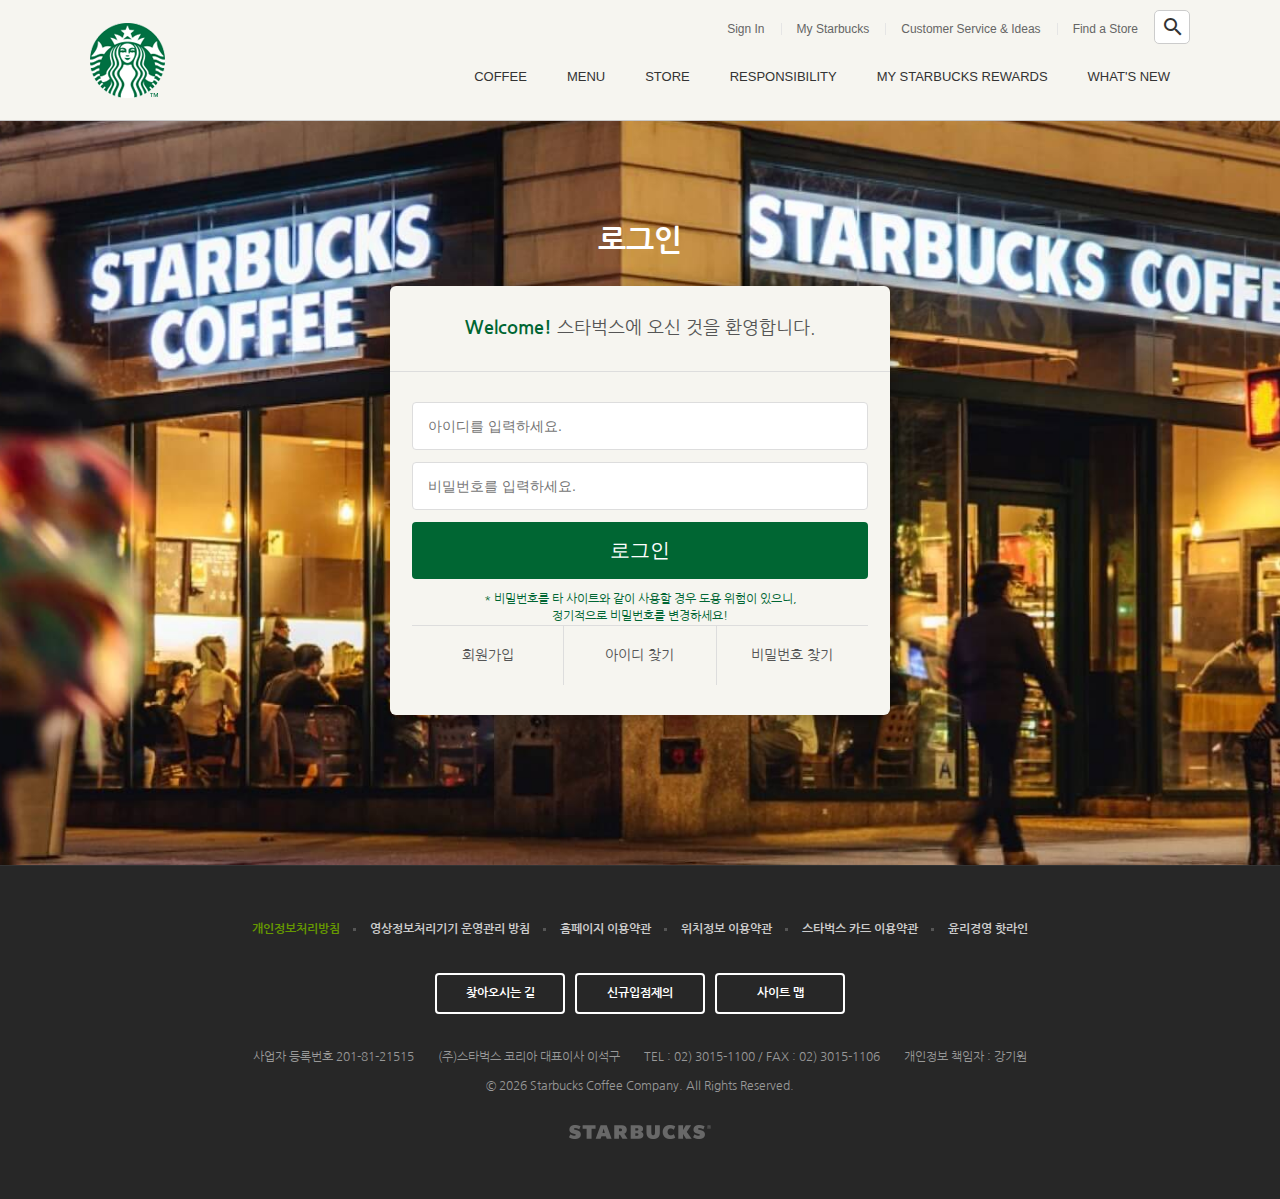
<file: signin/index.html>
<!DOCTYPE html>
<html lang="ko">
<head>
    <meta charset="UTF-8">
    <meta http-equiv="X-UA-Compatible" content="IE=edge">
    <meta name="viewport" content="width=device-width, initial-scale=1.0">
    <title>Starbucks Coffee Korea</title>

    <meta property="og:type" content="website" />
    <meta property="og:site_name" content="Starbucks" />
    <meta property="og:title" content="Starbucks Coffee Korea" />
    <meta property="og:description" content="스타벅스는 세계에서 가장 큰 다국적 커피 전문점으로, 64개국에서 총 23,187개의 매점을 운영하고 있습니다." />
    <meta property="og:image" content="../images/starbucks_seo.jpg" />
    <meta property="og:url" content="https://starbucks.co.kr" />

    <meta property="twitter:card" content="summary" />
    <meta property="twitter:site" content="Starbucks" />
    <meta property="twitter:title" content="Starbucks Coffee Korea" />
    <meta property="twitter:description" content="스타벅스는 세계에서 가장 큰 다국적 커피 전문점으로, 64개국에서 총 23,187개의 매점을 운영하고 있습니다." />
    <meta property="twitter:image" content="../images/starbucks_seo.jpg" />
    <meta property="twitter:url" content="https://starbucks.co.kr" />

    <link rel="icon" href="../favicon.png">
    <link rel="stylesheet" href="../reset.css">
    <link rel="preconnect" href="https://fonts.googleapis.com">
    <link rel="preconnect" href="https://fonts.gstatic.com" crossorigin>
    <link href="https://fonts.googleapis.com/css2?family=Nanum+Gothic:wght@400;700&display=swap" rel="stylesheet">
    <link rel="stylesheet" href="https://fonts.googleapis.com/icon?family=Material+Icons" />
    
    <link rel="stylesheet" href="../css/common.css">
    <link rel="stylesheet" href="../css/signin.css">

    <script defer src="../js/common.js"></script>
</head>
<body>
    <!--Header-->
    <header>
        <div class="inner">

            <a href="/" class="logo">
                <img src="../images/starbucks_logo.png" alt="STARBUCKS" />
            </a>
            <div class="sub-menu">
                <ul class="menu">
                    <li>
                        <a href="/signin">Sign In</a>
                    </li>
                    <li>
                        <a href="javascript:void(0)">My Starbucks</a>
                    </li>
                    <li>
                        <a href="javascript:void(0)">Customer Service & Ideas</a>
                    </li>
                    <li>
                        <a href="javascript:void(0)">Find a Store</a>
                    </li>
                </ul>
                <div class="search">
                    <input type="text">
                    <div class="material-icons">search</div>
                </div>
            </div>
            <ul class="main-menu">
                <li class="item">
                    <div class="item__name">COFFEE</div>
                    <div class="item__contents">
                        <div class="contents__menu">
                            <ul class="inner">
                                <li>
                                    <h4>커피</h4>
                                    <ul>
                                        <li>스타벅스 원두</li>
                                        <li>스타벅스 비아</li>
                                        <li>스타벅스 오리가미</li>
                                    </ul>
                                </li>
                                <li>
                                    <h4>에스프레소 음료</h4>
                                    <ul>
                                        <li>도피오</li>
                                        <li>에스프레소 마키아또</li>
                                        <li>아메리카노</li>
                                        <li>마키아또</li>
                                        <li>카푸치노</li>
                                        <li>라떼</li>
                                        <li>모카</li>
                                        <li>리스트레또 비안코</li>
                                    </ul>
                                </li>
                                <li>
                                    <h4>커피 이야기</h4>
                                    <ul>
                                        <li>스타벅스 로스트 스팩트럼</li>
                                        <li>최상의 아라비카 원두</li>
                                        <li>한 잔의 커피가 완성되기까지</li>
                                        <li>클로버® 커피 추출 시스템</li>
                                    </ul>
                                </li>
                                <li>
                                    <h4>최상의 커피를 즐기는 법</h4>
                                    <ul>
                                        <li>커피 프레스</li>
                                        <li>푸어 오버</li>
                                        <li>아이스 푸어 오버</li>
                                        <li>커피 메이커</li>
                                        <li>리저브를 매장에서 다양하게 즐기는 법</li>
                                    </ul>
                                </li>
                            </ul>
                        </div>
                        <div class="contents__texture">
                            <div class="inner">
                                <h4>나와 어울리는 커피 찾기</h4>
                                <p>스타벅스가 여러분에게 어울리는 커피를 찾아드립니다.</p>
                                <h4>최상의 커피를 즐기는 법</h4>
                                <p>여러가지 방법을 통해 다양한 풍미의 커피를 즐겨보세요.</p>
                            </div>
                        </div>
                    </div>
                </li>
                <li class="item">
                    <div class="item__name">MENU</div>
                    <div class="item__contents">
                        <div class="contents__menu">
                             <ul class="inner">
                                <li>
                                    <h4>음료</h4>
                                    <ul>
                                        <li>콜드 브루</li>
                                        <li>브루드 커피</li>
                                        <li>에스프레소</li>
                                        <li>프라푸치노</li>
                                        <li>블렌디드 음료</li>
                                        <li>스타벅스 피지오</li>
                                        <li>티(티바나)</li>
                                        <li>기타 제조 음료</li>
                                        <li>스타벅스 주스(병음료)</li>
                                    </ul>
                                </li>
                                <li>
                                    <h4>푸드</h4>
                                    <ul>
                                        <li>베이커리</li>
                                        <li>케익</li>
                                        <li>샌드위치 & 샐러드</li>
                                        <li>따뜻한 푸드</li>
                                        <li>과일 & 요거트</li>
                                        <li>스낵 & 미니 디저트</li>
                                        <li>아이스크림</li>
                                    </ul>
                                </li>
                                <li>
                                    <h4>상품</h4>
                                    <ul>
                                        <li>머그</li>
                                        <li>글라스</li>
                                        <li>플라스틱 텀블러</li>
                                        <li>스테인리스 텀블러</li>
                                        <li>보온병</li>
                                        <li>액세서리</li>
                                        <li>커피 용품</li>
                                        <li>패키지 티(티바나)</li>
                                    </ul>
                                </li>
                                <li>
                                    <h4>카드</h4>
                                    <ul>
                                        <li>실물카드</li>
                                        <li>e-Gift 카드</li>
                                    </ul>
                                </li>
                                <li>
                                    <h4>메뉴 이야기</h4>
                                    <ul>
                                        <li>콜드 브루</li>
                                        <li>스타벅스 티바나</li>
                                    </ul>
                                </li>
                            </ul>
                        </div>
                        <div class="contents__texture">
                            <div class="inner">
                                <h4 class="new">스타벅스 티바나</h4>
                                <p>다양한 찻잎과 향신료 등 개성있는 재료로 새로운 맛과 향의 티를 선보입니다.</p>
                            </div>
                        </div>
                    </div>
                </li>
                <li class="item">
                    <div class="item__name">STORE</div>
                    <div class="item__contents">
                        <div class="contents__menu">
                            <ul class="inner">
                                <li>
                                    <h4>매장 찾기</h4>
                                    <ul>
                                        <li>퀵 검색</li>
                                        <li>지역 검색</li>
                                        <li>My 매장</li>
                                    </ul>
                                </li>
                                <li>
                                    <h4>매장 이야기</h4>
                                    <ul>
                                        <li>청담스타</li>
                                        <li>티바나 인스파이어드 매장</li>
                                        <li>파미에파크</li>
                                    </ul>
                                </li>
                            </ul>
                        </div>
                        <div class="contents__texture">
                            <div class="inner">
                                <h4>매장 찾기</h4>
                                <p>보다 빠르게 매장을 찾아보세요.</p>
                                <h4 class="new">청담스타</h4>
                                <p>스타벅스 1,000호점인 청담스타점을 만나보세요.</p>
                            </div>
                        </div>
                    </div>
                </li>
                <li class="item">
                    <div class="item__name">RESPONSIBILITY</div>
                    <div class="item__contents">
                        <div class="contents__menu">
                            <ul class="inner">
                                <li>
                                    <h4>지역 사회 참여 활동</h4>
                                    <ul>
                                        <li>회망배달 캠페인</li>
                                        <li>재능기부 카페 소식</li>
                                        <li>커뮤니티 스토어</li>
                                        <li>청년인재 양성</li>
                                        <li>우리 농산물 사랑 캠페인</li>
                                        <li>우리 문화 지키기</li>
                                    </ul>
                                </li>
                                <li>
                                    <h4>환경보호 활동</h4>
                                    <ul>
                                        <li>환경 발자국 줄이기</li>
                                        <li>일회용 컵 없는 매장</li>
                                        <li>커피 원두 재활용</li>
                                    </ul>
                                </li>
                                <li>
                                    <h4>윤리 구매</h4>
                                    <ul>
                                        <li>윤리적 원두 구매</li>
                                        <li>공정무역 인증</li>
                                        <li>커피 농가 지원 활동</li>
                                    </ul>
                                </li>
                                <li>
                                    <h4>글로벌 사회 공헌</h4>
                                    <ul>
                                        <li>윤리경영 보고서</li>
                                        <li>스타벅스 재단</li>
                                        <li>지구촌 봉사의 달</li>
                                    </ul>
                                </li>
                            </ul>
                        </div>
                        <div class="contents__texture">
                            <div class="inner">
                                <h4>커피원두 재활용</h4>
                                <p>스타벅스 커피 원두를 재활용 해보세요.</p>
                            </div>
                        </div>
                    </div>
                </li>
                <li class="item">
                    <div class="item__name">MY STARBUCKS REWARDS</div>
                    <div class="item__contents">
                        <div class="contents__menu">
                            <ul class="inner">
                                <li>
                                    <h4>마이 스타벅스 리워드</h4>
                                    <ul>
                                        <li>마이 스타벅스 리워드 소개</li>
                                        <li>등급 및 혜택</li>
                                        <li>스타벅스 별</li>
                                        <li>자주하는 질문</li>
                                    </ul>
                                </li>
                                <li>
                                    <h4>스타벅스 카드</h4>
                                    <ul>
                                        <li>스타벅스 카드 소개</li>
                                        <li>스타벅스 카드 갤러리</li>
                                        <li>등록 및 조회</li>
                                        <li>충전 및 이용안내</li>
                                        <li>분실신고/환불신청</li>
                                        <li>자주하는 질문</li>
                                    </ul>
                                </li>
                                <li>
                                    <h4>스타벅스 카드 e-Gift</h4>
                                    <ul>
                                        <li>스타벅스 카드 e-Gift 소개</li>
                                        <li>이용안내</li>
                                        <li>선물하기</li>
                                        <li>자주하는 질문</li>
                                    </ul>
                                </li>
                            </ul>
                        </div>
                        <div class="contents__texture">
                            <div class="inner">
                                <h4>스타벅스 카드 등록하기</h4>
                                <p>카드 등록 후 리워드 서비스를 누리고 사용내역도 조회해보세요.</p>
                            </div>
                        </div>
                    </div>
                </li>
                <li class="item">
                    <div class="item__name">WHAT'S NEW</div>
                    <div class="item__contents">
                        <div class="contents__menu">
                            <ul class="inner">
                                <li>
                                    <h4>프로모션 & 이벤트</h4>
                                    <ul>
                                        <li>전체</li>
                                        <li>스타벅스 카드</li>
                                        <li>마이 스타벅스 리워드</li>
                                        <li>온라인</li>
                                        <li>2017 스타벅스 플래너</li>
                                    </ul>
                                </li>
                                <li>
                                    <h4>새소식</h4>
                                    <ul>
                                        <li>전체</li>
                                        <li>상품 출시</li>
                                        <li>스타벅스의 문화</li>
                                        <li>스타벅스 사회공헌</li>
                                        <li>스타벅스 카드출시</li>
                                    </ul>
                                </li>
                                <li>
                                    <h4>매장별 이벤트</h4>
                                    <ul>
                                        <li>일반 매장</li>
                                        <li>신규 매장</li>
                                    </ul>
                                </li>
                            </ul>
                        </div>
                        <div class="contents__texture">
                            <div class="inner">
                                <h4>매장별 이벤트</h4>
                                <p>스타벅스의 매장 이벤트 정보를 확인 하실 수 있습니다.</p>
                                <h4>소셜 스타벅스</h4>
                                <p>다양한 스타벅스 SNS 채널을 통해 스타벅스를 만나보세요!</p>
                            </div>
                        </div>
                    </div>
                </li>
            </ul>
        </div>
    </header>

    <section class="signin">
        <h1>로그인</h1>
        <div class="signin__card">
            <h2>
                <strong>Welcome!</strong> 스타벅스에 오신 것을 환영합니다.
            </h2>
            <form>
                <input type="text" placeholder="아이디를 입력하세요.">
                <input type="text" placeholder="비밀번호를 입력하세요.">
                <input type="submit" value="로그인">
                <p>
                    * 비밀번호를 타 사이트와 같이 사용할 경우 도용 위험이 있으니,<br/>
                    정기적으로 비밀번호를 변경하세요!
                </p>
                <div class="actions">
                    <a href="javascript:void(0)">회원가입</a>
                    <a href="javascript:void(0)">아이디 찾기</a>
                    <a href="javascript:void(0)">비밀번호 찾기</a>
                </div>
            </form>
        </div>
    </section>

    <!-- Footer -->
    <footer>
        <div class="inner">
            <ul class="menu">
                <li><a href="javascript:void(0)" class="green">개인정보처리방침</a></li>
                <li><a href="javascript:void(0)">영상정보처리기기 운영관리 방침</a></li>
                <li><a href="javascript:void(0)">홈페이지 이용약관</a></li>
                <li><a href="javascript:void(0)">위치정보 이용약관</a></li>
                <li><a href="javascript:void(0)">스타벅스 카드 이용약관</a></li>
                <li><a href="javascript:void(0)">윤리경영 핫라인</a></li>
            </ul>
            <div class="btn-group">
                <a href="javascript:void(0)" class="btn btn--white">찾아오시는 길</a>
                <a href="javascript:void(0)" class="btn btn--white">신규입점제의</a>
                <a href="javascript:void(0)" class="btn btn--white">사이트 맵</a>
            </div>
            <div class="info">
                <span>사업자 등록번호 201-81-21515</span>
                <span>(주)스타벅스 코리아 대표이사 이석구</span>
                <span>TEL : 02) 3015-1100 / FAX : 02) 3015-1106</span>
                <span>개인정보 책임자 : 강기원</span>
            </div>
            <p class="copyright">
                &copy; <span class="this-year"></span> Starbucks Coffee Company. All Rights Reserved.
            </p>
            <img src="../images/starbucks_logo_only_text.png" alt="" class="logo">
        </div>
    </footer>

</body>
</html>
</file>
<file: css/common.css>
/* COMMON */
body {
    color: #333;
    font-size: 16px;
    font-weight: 400;
    line-height: 1.4;
    font-family: 'Nanum Gothic', sans-serif;
}
img {
    display: block;
}
a {
    text-decoration: none;  
}
.inner {
    width: 1100px;
    margin: 0 auto;
    position: relative;
}
.btn {
    width: 130px;
    padding: 10px;
    border: 2px solid #333;
    border-radius: 4px;
    color: #333;
    font-size: 16px;
    font-weight: 700;
    text-align: center;
    cursor: pointer;
    box-sizing: border-box;
    display: block;
    transition: .4s;
}
.btn:hover {
    background-color: #333;
    color: #fff;
}
.btn.btn--reverse {
    background-color: #333;
    color: #fff;
}
.btn.btn--reverse:hover {
    background-color: transparent;
    color: #333;
}
.btn.btn--brown {
    color: #592B18;
    border-color: #592B18;
}
.btn.btn--brown:hover {
    color: #fff;
    background-color: #592B18;
}
.btn.btn--gold {
    color: #D9AA8A;
    border-color: #D9AA8A;
}
.btn.btn--gold:hover {
    color: #fff;
    background-color: #D9AA8A;
}
.btn.btn--white {
    color: #fff;
    border-color: #fff;
}
.btn.btn--gold:hover {
    color: #333;
    background-color: #fff;
}
.back-to-position {
    opacity: 0;
    transition: 1s;
}
.back-to-position.to-right {
    transform: translateX(-150px);
}
.back-to-position.to-left {
    transform: translateX(150px);
}
.show .back-to-position {
    opacity: 1;
    transform: translateX(0);
}
.show .back-to-position.delay-0 {
    transition-delay: 0s;
}
.show .back-to-position.delay-1 {
    transition-delay: .3s;
}
.show .back-to-position.delay-2 {
    transition-delay: .6s;
}
.show .back-to-position.delay-3 {
    transition-delay: .9s;
}
/* HEADER */
header {
    position: fixed;
    top: 0;
    width: 100%;
    background-color: #f6f5f0;
    border-bottom: 1px solid #c8c8c8;
    z-index: 9;
}
header > .inner {
    height: 120px;
}
header .logo {
    height: 75px;
    position: absolute;
    top: 0;
    bottom: 0;
    left: 0;
    margin: auto;
}
header .sub-menu {
    position: absolute;
    display: flex;
    top: 10px;
    right: 0;
}
header .sub-menu ul.menu {
    font-family: Arial, sans-serif;
    display: flex;
}
header .sub-menu ul.menu li {
    position: relative;
}
header .sub-menu ul.menu li::before {
    content: "";
    width: 1px;
    height: 12px;
    background-color: #e5e5e5;
    position: absolute;
    top: 0;
    bottom: 0;
    margin: auto;
}
header .sub-menu ul.menu li:first-child::before {
    display: none;
}
header .sub-menu ul.menu li a {
    font-size: 12px;
    padding: 11px 16px;
    display: block;
    color: #656565;
}
header .sub-menu ul.menu li a:hover {
    color: #000;
}
header .sub-menu .search {
    height: 34px;
    position: relative;
}
header .sub-menu .search input {
    width: 36px;
    height: 34px;
    padding: 4px 10px;
    border: 1px solid #ccc;
    box-sizing: border-box;
    border-radius: 5px;
    outline: none;
    background-color: #fff;
    color: #777;
    font-size: 12px;
    transition: width .4s;
}
header .sub-menu .search input:focus {
    width: 190px;
    border-color: #669900;
}
header .sub-menu .search .material-icons {
    height: 24px;
    position: absolute;
    top: 0;
    bottom: 0;
    right: 5px;
    margin: auto;
    transition: .4s;
}
header .sub-menu .search.focused .material-icons {
    opacity: 0;
}
header .main-menu {
    display: flex;
    position: absolute;
    bottom: 0;
    right: 0;
    z-index: 1;
}
header .main-menu .item .item__name {
    padding: 10px 20px 34px 20px;
    font-family: Arial, sans-serif;
    font-size: 13px;
}
header .main-menu .item:hover .item__name {
    background-color: #2c2a29;
    color: #669900;
    border-radius:  6px 6px 0 0;
}
header .main-menu .item .item__contents {
    width: 100%;
    position: fixed;
    left: 0;
    display: none;
}
header .main-menu .item:hover .item__contents {
    display: block;
}
header .main-menu .item .item__contents .contents__menu {
    background-color: #2c2a29;
}
header .main-menu .item .item__contents .contents__menu > ul {
    display: flex;
    padding: 20px 0;
}
header .main-menu .item .item__contents .contents__menu > ul > li {
    width: 220px;
}
header .main-menu .item .item__contents .contents__menu > ul > li h4 {
    padding: 3px 0 12px 0;
    font-size: 14px;
    color: #fff;
}
header .main-menu .item .item__contents .contents__menu > ul > li ul li {
    padding: 5px 0;
    font-size: 12px;
    color: #999;
    cursor: pointer;
}
header .main-menu .item .item__contents .contents__menu > ul > li ul li:hover {
    color: #669900;
} 
header .main-menu .item .item__contents .contents__texture {
    padding: 26px 0;
    font-size: 12px;
    background-image: url("../images/main_menu_pattern.jpg");
}
header .main-menu .item .item__contents .contents__texture h4 {
    color: #999;
    font-weight: 700;
}
header .main-menu .item .item__contents .contents__texture p {
    color: #669900;
    margin: 4px 0 14px;
}

header .badges {
    position: absolute;
    top: 132px;
    right: 12px;
}
header .badges .badge {
    border-radius: 10px;
    overflow: hidden;
    margin-bottom: 12px;
    box-shadow: 4px 4px 10px rgba(0,0,0,.15);
    cursor: pointer;
}

/* FOOTER */
footer {
    background-color: #272727;
    border-top: 1px solid #333;
}
footer .inner {
    padding: 40px 0 60px 0;
}
footer .menu {
    display: flex;
    justify-content: center;
}
footer .menu li {
    position: relative;
}
footer .menu li::before {
    content: "";
    width: 3px;
    height: 3px;
    background-color: #555;
    position: absolute;
    top: 0;
    bottom: 0;
    right: -1px;
    margin: auto;
}
footer .menu li:last-child::before {
    display: none;
}
footer .menu li a {
    color: #ccc;
    font-size: 12px;
    font-weight: 700;
    padding: 15px;
    display: block;
}
footer .menu li a.green {
    color: #669900;
}
footer .btn-group {
    margin-top: 20px;
    display: flex;
    justify-content: center ;
}  
footer .btn-group .btn {
    font-size: 12px;
    margin-right: 10px;
}
footer .btn-group .btn:last-child {
    margin-right: 0;
}
footer .info {
    margin-top: 30px;
    text-align: center;
}
footer .info span {
    margin-right: 20px;
    color: #999;
    font-size: 12px;   
}
footer .info span:last-child {
    margin-right: 0;
}
footer .copyright {
    color: #999;
    font-size: 12px;
    text-align: center;
    margin-top: 12px;
}
footer .logo {
    margin: 30px auto 0;
}
</file>
<file: css/signin.css>
.signin {
    margin-top: 120px;
    padding: 100px 0 150px;
    background-image: url("../images/signin_bg.jpg");
    background-repeat: no-repeat;
    background-position: center;
    background-attachment: fixed;
    background-size: cover;
}
.signin h1 {
    color: #fff;
    font-size: 30px;
    font-weight: 700;
    text-align: center;
    margin-bottom: 24px;
}
.signin__card {
    width: 500px;
    margin: 0 auto;
    border-radius: 6px;
    background-color: #F6F5F0;
    box-shadow: 2px 2px 20px rgba(0,0,0,.3);
    color: #555;
}
.signin__card h2 {
    padding: 30px;
    font-size: 18px;
    text-align: center;
    border-bottom: 1px solid #ddd;
}
.signin__card h2 strong {
    font-weight: 700;
    color: #006633;
}
.signin__card form {
    padding: 30px 22px;
}
.signin__card form input {
    width: 100%;
    margin-bottom: 12px;
    padding: 15px;
    border: 1px solid #ddd;
    border-radius: 4px;
    outline: none;
    box-sizing: border-box;
    font-size: 14px;
}
.signin__card form [type="submit"] {
    background-color: #006633;
    border: none;
    color: #fff;
    font-size: 20px;
    cursor: pointer;
}
.signin__card form p {
    font-size: 12px;
    color: #006633;
    text-align: center;
}
.signin__card .actions {
    display: flex;
    border-top: 1px solid #ddd;
}
.signin__card .actions a {
    flex-grow: 1;
    flex-basis: 0;
    text-align: center;
    padding: 20px;
    color: #555;
    font-size: 14px;
    border-right: 1px solid #ddd;
}
.signin__card .actions a:last-child {
    border-right: none;
}
.signin__card .actions a:hover {
    text-decoration: underline;
}
</file>
